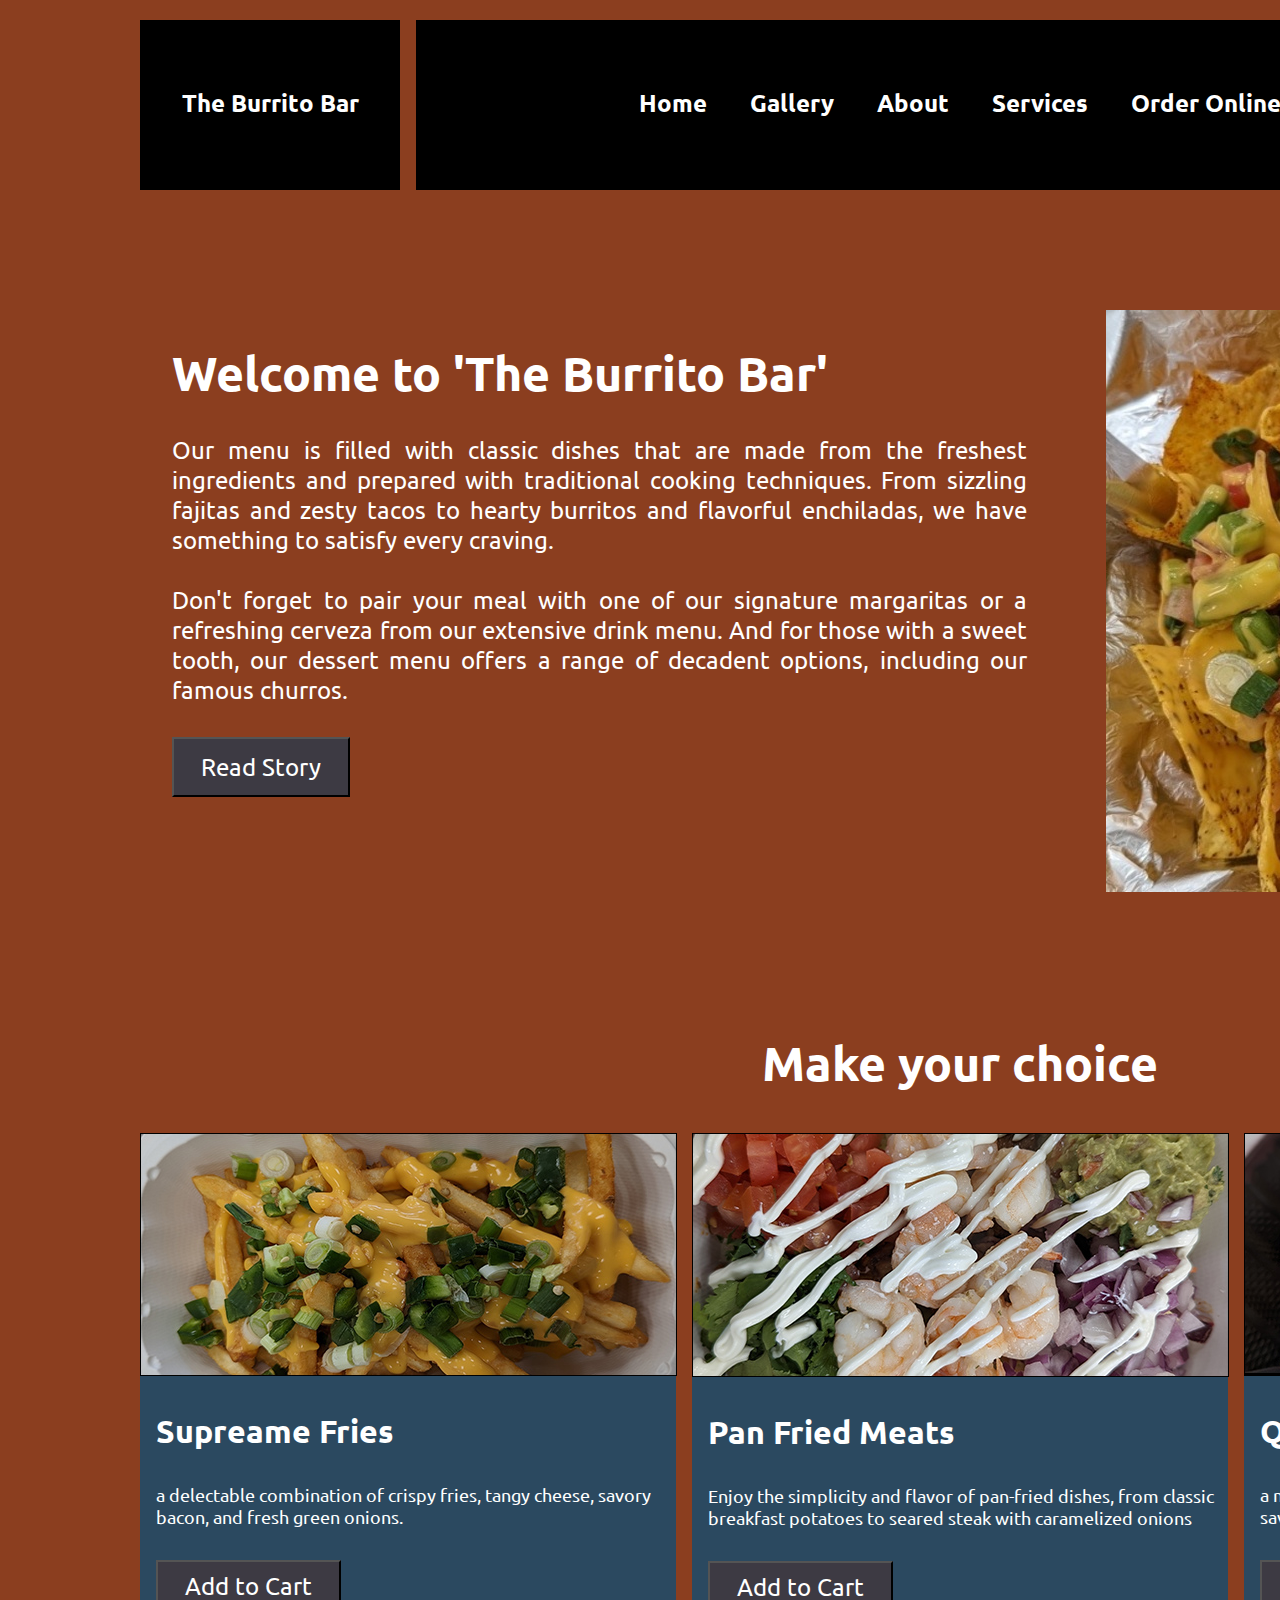
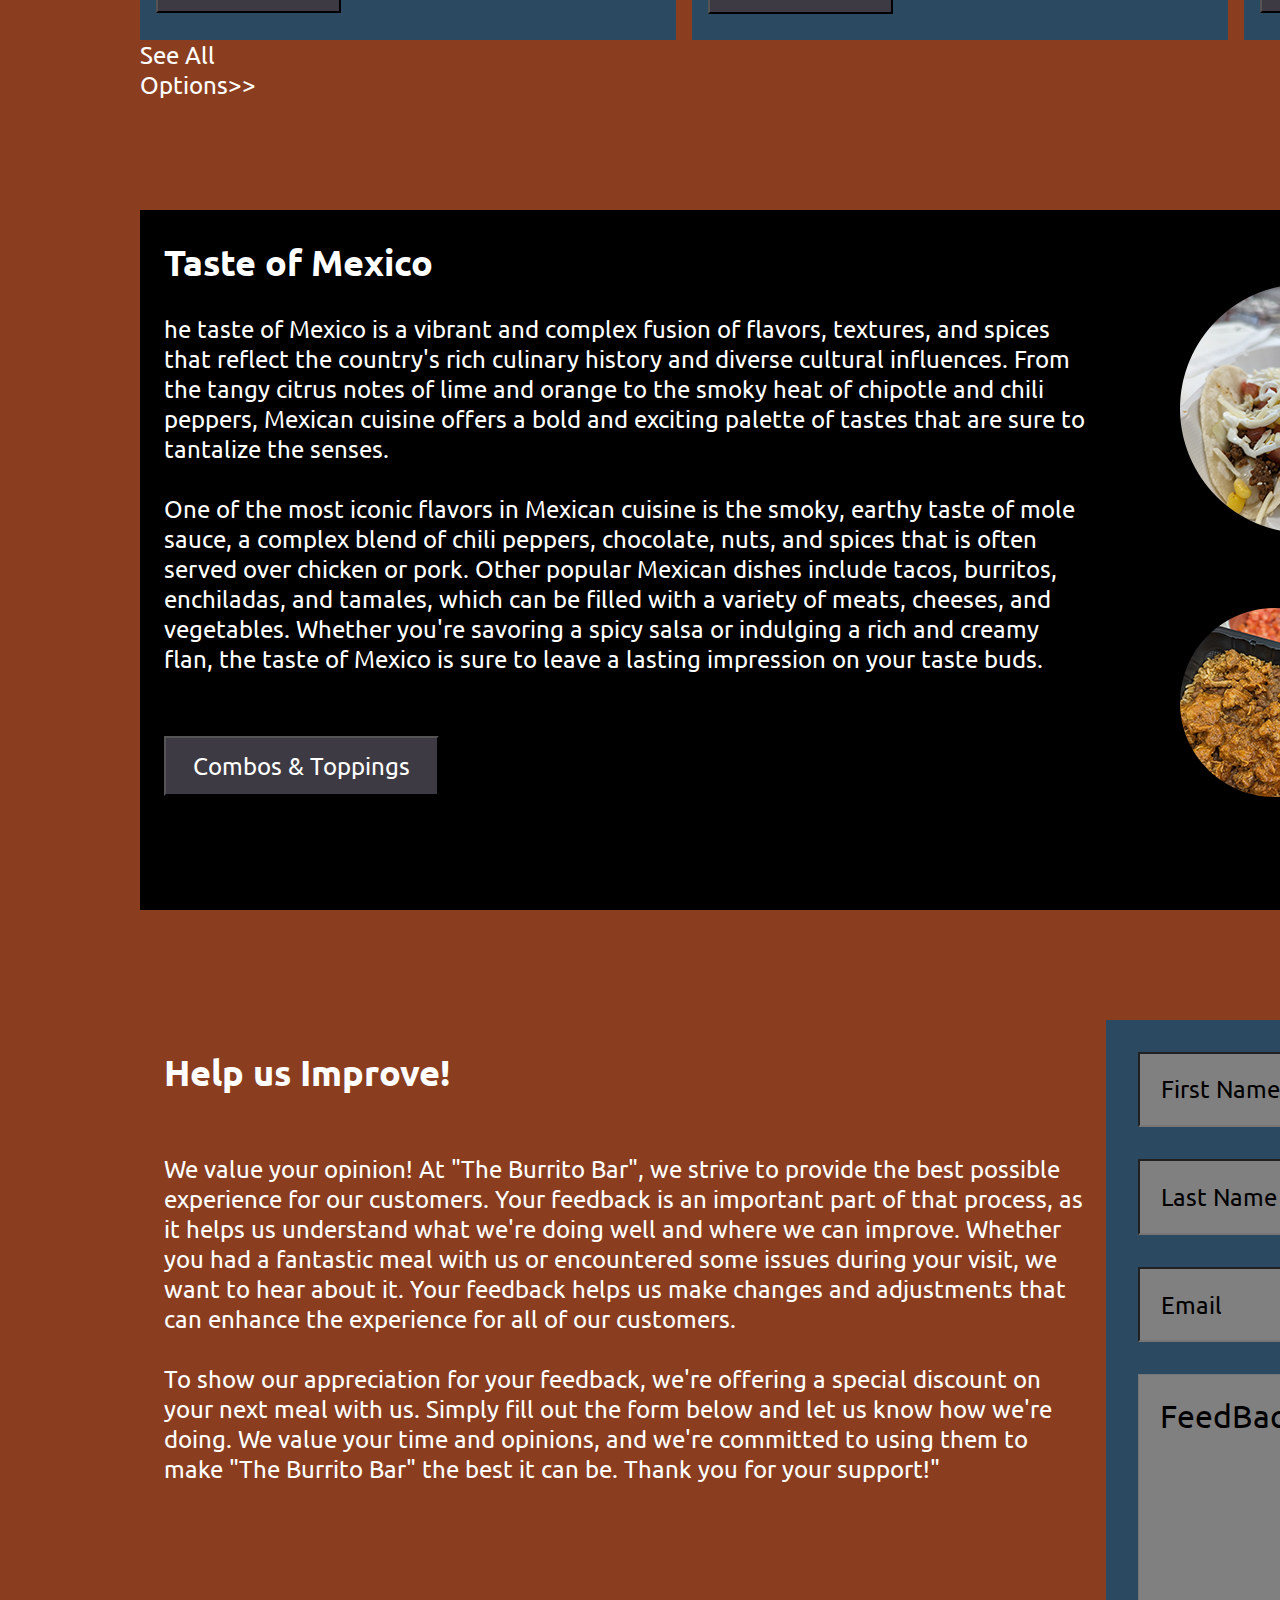
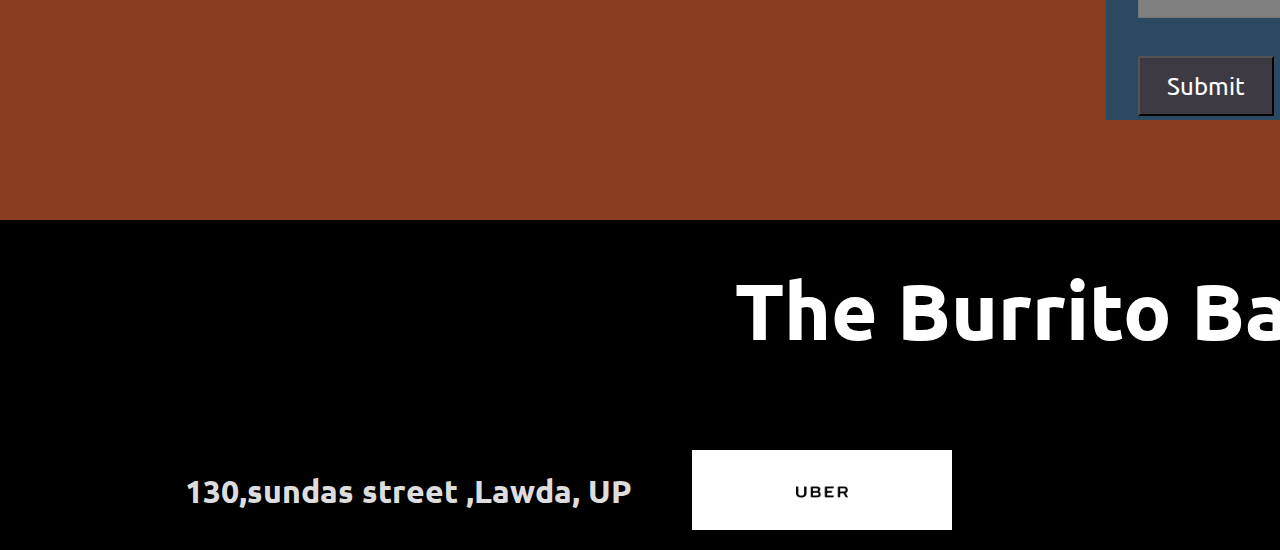
<file: index.html>
<!DOCTYPE html>
<html lang="en">

<head>
    <meta charset="UTF-8">
    <title>Web Page</title>
    <link href="css/main.css" rel="stylesheet">
</head>
<!-- students must convert divs to semantic tags -->

<body>
    <div id="container">

        <div id="header-con">
            <div id="main-header" class="grid-con">
                <div id="header-box1" class="box-color">
                    <p><a href="#">The Burrito Bar</a></p>
                </div>
                <div id="main-nav" class="box-color">
                    <nav>
                        <li><a href="#">Home</a></li>
                        <li><a href="gallery.html">Gallery</a></li>
                        <li><a href="#">About</a></li>
                        <li><a href="#">Services</a></li>
                        <li><a href="#">Order Online</a></li>

                    </nav>
                </div>
                <div id="header-box2" class="box-color">
                    <p><a href="#">Catering</a></p>
                </div>
            </div>
        </div>

        <main>
            <div class="grid-con" id="hero">
                <div id="hero-text" class="box-color">
                    <h1>Welcome to 'The Burrito Bar'</h1>
                    <p>
                        Our menu is filled with classic dishes that are made from the freshest ingredients and
                        prepared with traditional cooking techniques. From sizzling fajitas and zesty tacos to hearty
                        burritos and flavorful enchiladas, we have something to satisfy every craving.
                    </p>
                    <br>
                    <p>
                        Don't forget to pair your meal with one of our signature margaritas or
                        a refreshing cerveza from our extensive drink menu. And for those with a
                        sweet tooth, our dessert menu offers a range of decadent options, including our famous churros.
                    </p>
                    <input type="button" value="Read Story" class="button">
                </div>
                <img src="./images/hero-img.jpg" alt="image" id="hero-image">
            </div>

            <div class="grid-con" id="products">
                <h2>Make your choice</h2>
                <div class="product-box" id="product1">
                    <img src="./images/product1.jpg" alt="image">
                    <h3>Supreame Fries</h3>
                    <p>a delectable combination of crispy fries, tangy cheese, savory bacon, and fresh green onions.</p>
                    <input type="button" value="Add to Cart" id="button">
                </div>
                <div class="product-box" id="product2">
                    <img src="./images/product2.jpg" alt="image">
                    <h3>Pan Fried Meats</h3>
                    <p>Enjoy the simplicity and flavor of pan-fried dishes, from classic breakfast potatoes to seared
                        steak with caramelized onions</p>
                    <input type="button" value="Add to Cart" id="button">
                </div>
                <div class="product-box" id="product3">
                    <img src="./images/product3.jpg" alt="image">
                    <h3>Quesadilla</h3>
                    <p>a mouthwatering Mexican dish made with melted cheese and savory fillings sandwiched between two
                        crispy tortillas.</p>
                    <input type="button" value="Add to Cart" id="button">
                </div>
                <p><a href="gallery.html">See All Options>></a></p>
            </div>


            <div id="about-con">

                <div class="grid-con" id="about">
                    <div id="about-text" class="box-color">
                        <h2 id="about-title">Taste of Mexico</h2>
                        <p>he taste of Mexico is a vibrant and complex fusion of flavors, textures, and spices that
                            reflect the country's rich
                            culinary history and diverse cultural influences. From the tangy citrus notes of lime and
                            orange to the smoky heat
                            of chipotle and chili peppers, Mexican cuisine offers a bold and exciting palette of tastes
                            that are sure to tantalize the senses.
                        </p>
                        <br>
                        <p> One of the most iconic flavors in Mexican cuisine is the smoky, earthy taste of mole sauce,
                            a complex blend of chili peppers,
                            chocolate, nuts, and spices that is often served over chicken or pork. Other popular Mexican
                            dishes include tacos, burritos,
                            enchiladas, and tamales, which can be filled with a variety of meats, cheeses, and
                            vegetables. Whether you're savoring a spicy
                            salsa or indulging a rich and creamy flan, the taste of Mexico is sure to leave a lasting
                            impression on your taste buds.
                        </p>
                        <br>
                        <input type="button" value="Combos & Toppings" class="button">
                    </div>
                    <img src="./images/4-images.jpg" alt="image" id="about-image">
                </div>
            </div>

            <div class="grid-con" id="contact">
                <div id="contact-text" class="box-color">
                    <h2> Help us Improve!</h2>
                    <br>
                    <p>
                        We value your opinion! At "The Burrito Bar", we strive to provide the best possible experience
                        for our
                        customers. Your feedback is an important part of that process, as it helps us understand what
                        we're doing
                        well and where we can improve. Whether you had a fantastic meal with us or encountered some
                        issues during your visit,
                        we want to hear about it. Your feedback helps us make changes and adjustments that can enhance
                        the experience for all of our customers.
                    </p>
                    <br>
                    <p>
                        To show our appreciation for your feedback, we're offering a special discount on your next meal
                        with us. Simply fill out the form
                        below and let us know how we're doing. We value your time and opinions, and we're committed to
                        using them to make "The Burrito Bar"
                        the best it can be. Thank you for your support!"
                    </p>
                </div>
                <div id="contact-form" class="box-color">
                    <form action="submit-feedback.php" method="post">
                        <div class="fName">
                            <input type="text" id="fName" placeholder="First Name" name="first-name" required> <br>
                        </div>
                        <div class="LName">
                            <input type="text" id="" placeholder="Last Name" name="last-name" required><br>
                        </div>
                        <div class="Email">

                            <input type="email" id="" placeholder="Email" name="email" required><br>
                        </div>
                        <div class="feedBack">
                            <textarea id="tarea" placeholder="FeedBack" name="feedback" rows="5"
                                required></textarea><br>
                            <input type="button" value="Submit" id="form-button">
                        </div>
                    </form>
                </div><var></var>
            </div>
        </main>

        <div id="footer-con">
            <div class="grid-con" id="footer">
                <!-- <div id="footer-logo" class="box-color">
                </div> -->
                <div id="footer-nav" class="box-color">
                    <h1 class="hass">The Burrito Bar</h1>
                </div>
                <div id="footer-newsletter1" class="box-color">
                    <h1 class="yupp">130,sundas street ,Lawda, UP</h1>
                </div>
                <div id="footer-newsletter2" class="box-color">
                    <img src="/images/uber.png" alt="instagram" class="instalog3">
                </div>
                <div id="footer-social" class="box-color123">
                    <img src="/images/instagram.png" alt="instagram" class="instalogo">
                    <img src="/images/twitter.png" alt="twitter" class="instalogo">
                    <img src="/images/facebook.png" alt="facebook" class="instalogo">
                </div>
            </div>
        </div>

    </div>
</body>

</html>
</file>
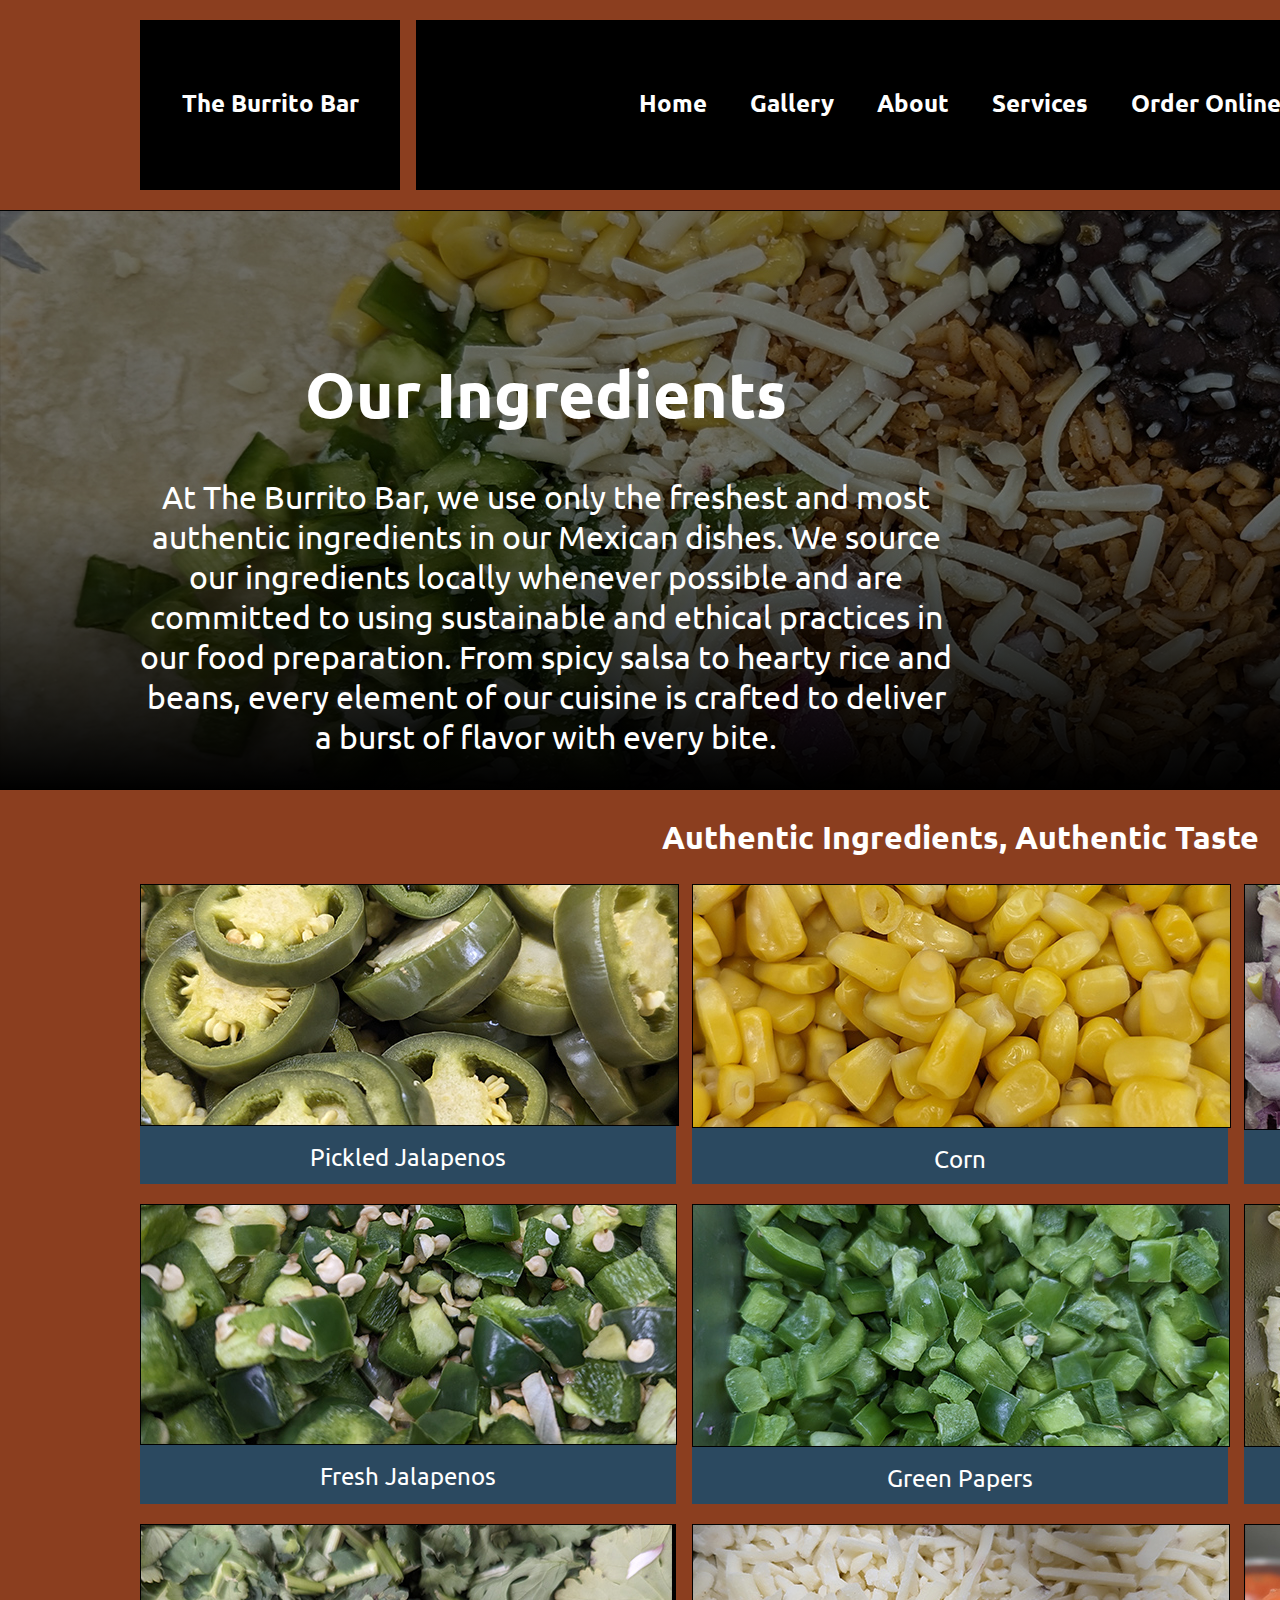
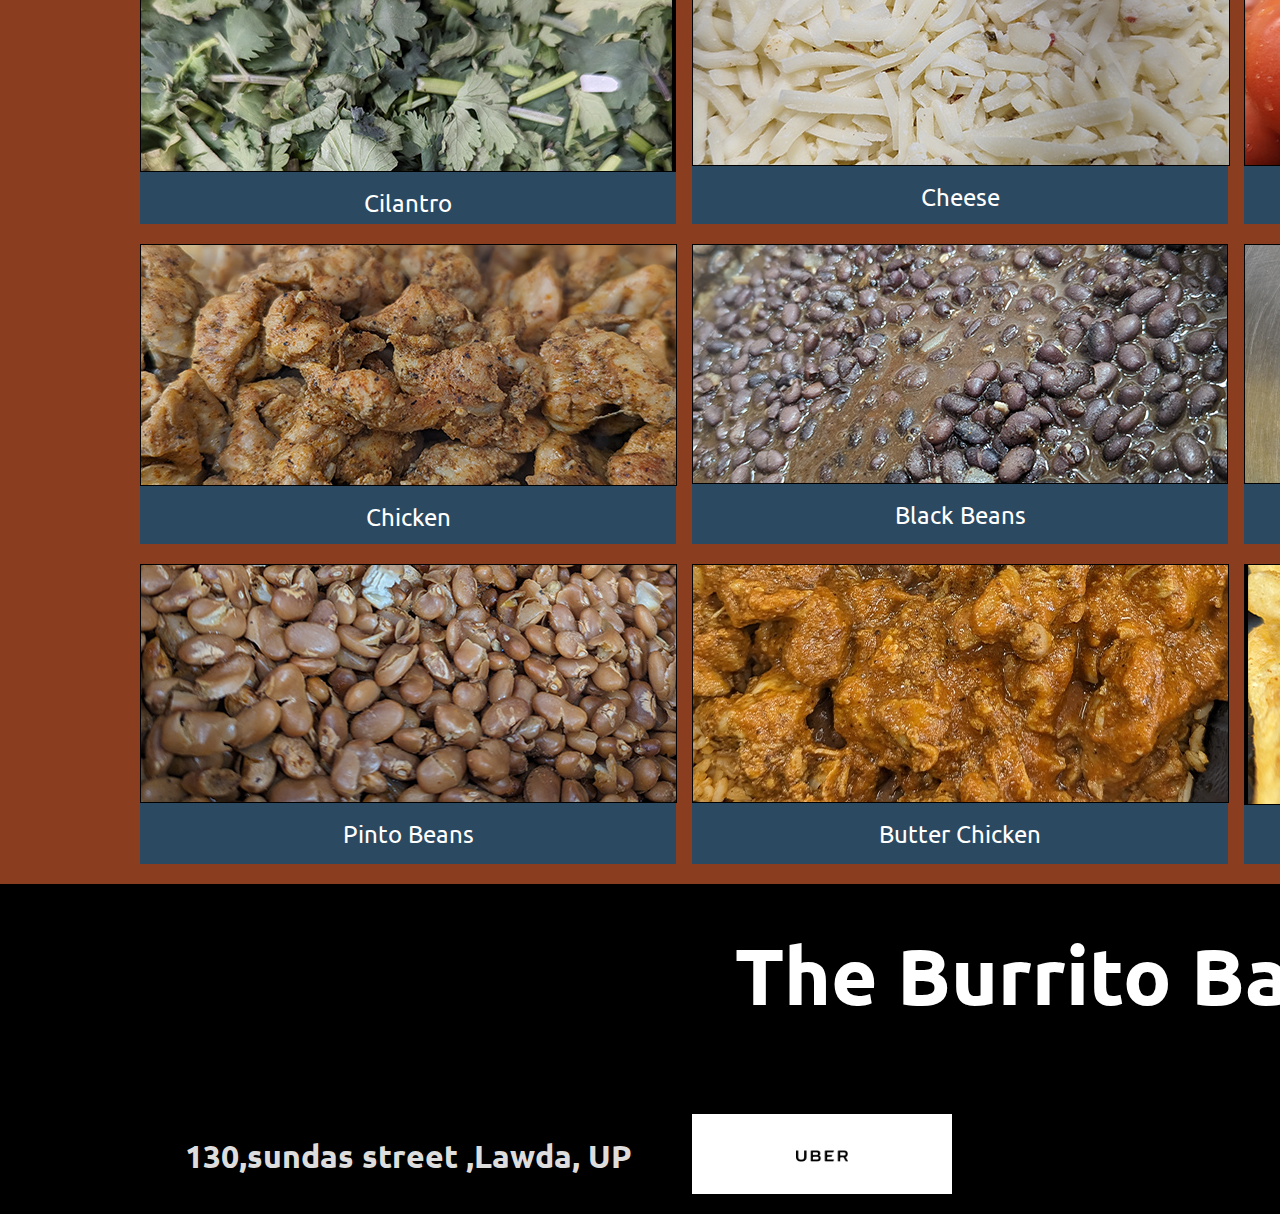
<file: gallery.html>
<!DOCTYPE html>
<html lang="en">
<head>
<meta charset="UTF-8">
<title>Web Page</title>
<link href="css/main.css" rel="stylesheet" type="text/css">
</head>
<!-- students must convert divs to semantic tags -->
<body>
	<div id="container">
        
        <div id="header-con">
            <div id="main-header" class="grid-con">
                <div id="header-box1" class="box-color">
                    <p><a href="#">The Burrito Bar</a></p>
                </div>
                <div id="main-nav" class="box-color">
                    <nav>
                        <li><a href="index.html">Home</a></li>
                        <li><a href="#">Gallery</a></li>
                        <li><a href="#">About</a></li>
                        <li><a href="#">Services</a></li>
                        <li><a href="#">Order Online</a></li>

                    </nav>
                </div>
                <div id="header-box2" class="box-color">
                    <p><a href="#">Catering</a></p>
                </div>
            </div>
        </div>
        <main>

            <div id="gallery-hero-con">
                <div class="grid-con">
                    <div id="gallery-text" class="box-color">
                        <h1>Our Ingredients</h1>
                        <p>At The Burrito Bar, we use only the freshest and most authentic ingredients in our Mexican dishes.
                            We source our ingredients locally whenever possible and are committed to using sustainable and ethical practices in our food preparation. 
                            From spicy salsa to hearty rice and beans, every element of our cuisine is crafted to deliver a burst of flavor with every bite.</p>
                    </div>
                    <div id="gallery-controls">
                        <span class="dot"></span>
                        <span class="dot"></span>
                        <span class="dot"></span>
                    </div>
                </div>
            </div>
     
            <div class="grid-con" id="gallery">
                <h2>Authentic Ingredients, Authentic Taste</h2>
                <div class="gallery-box">
                    <img src="./images/jalapenos.jpg" alt="image">
                    <p>Pickled Jalapenos</p>
                </div>
                <div class="gallery-box">
                    <img src="./images/corn.jpg" alt="image">
                    <p>Corn</p>
                </div>
                <div class="gallery-box">
                    <img src="./images/onions.jpg" alt="image">
                    <p>Onions</p>
                </div>
                <div class="gallery-box">
                    <img src="./images/fresh-jalapenos.jpg" alt="image">
                    <p>Fresh Jalapenos</p>
                </div>
                <div class="gallery-box">
                    <img src="./images/green-papers.jpg" alt="image">
                    <p>Green Papers</p>
                </div>
                <div class="gallery-box">
                    <img src="./images/lettuce.jpg" alt="image">
                    <p>Lettuce</p>
                </div>
                <div class="gallery-box">
                    <img src="./images/cilantro.jpg" alt="image">
                    <p>Cilantro</p>
                </div>
                <div class="gallery-box">
                    <img src="./images/cheese.jpg" alt="image">
                    <p>Cheese</p>
                </div>
                <div class="gallery-box">
                    <img src="./images/tomatoes.jpg" alt="image">
                    <p>Tomatoes</p>
                </div>
                <div class="gallery-box">
                    <img src="./images/chicken.jpg" alt="image">
                    <p>Chicken</p>
                </div>
                <div class="gallery-box">
                    <img src="./images/black-beans.jpg" alt="image">
                    <p>Black Beans</p>
                </div>
                <div class="gallery-box">
                    <img src="./images/avacados.jpg" alt="image">
                    <p>Avacados</p>
                </div>
                <div class="gallery-box">
                    <img src="./images/pinto-beans.jpg" alt="image">
                    <p>Pinto Beans</p>
                </div>
                <div class="gallery-box">
                    <img src="./images/butter-chicken.jpg" alt="image">
                    <p>Butter Chicken</p>
                </div>
                <div class="gallery-box">
                    <img src="./images/fresh-fries.jpg" alt="image">
                    <p>Fresh Fries</p>
                </div>
            </div>         
        </main>

        <div id="footer-con">
            <div class="grid-con" id="footer">
                <!-- <div id="footer-logo" class="box-color">
                </div> -->
                <div id="footer-nav" class="box-color">
                    <h1 class="hass">The Burrito Bar</h1>
                </div>
                <div id="footer-newsletter1" class="box-color">
                    <h1 class="yupp">130,sundas street ,Lawda, UP</h1>
                </div>
                <div id="footer-newsletter2" class="box-color">
                    <img src="/images/uber.png" alt="instagram" class="instalog3">
                </div>
                <div id="footer-social" class="box-color123">
                    <img src="/images/instagram.png" alt="instagram" class="instalogo">
                    <img src="/images/twitter.png" alt="twitter" class="instalogo">
                    <img src="/images/facebook.png" alt="facebook" class="instalogo">
                </div>
            </div>
        </div>

    </div><!--end container-->  
</body>
</html>
</file>
<file: css/main.css>
@charset "UTF-8";

  @import url('https://fonts.googleapis.com/css2?family=Roboto:wght@300&family=Ubuntu&display=swap');

/* CSS Document */

/*Remove this rule on your HTML elements as you start to fill them with content*/
*{
font-family: 'Ubuntu', sans-serif;
}
.box-color {
	color: #fff;
	
	text-align: center;
	margin: 0;
}

/*basic reset*/

/*browsers have built in values for elements so we'll reset a few things to zero, you can add to this or remove items as needed*/

div,p,body,header,footer,section,article,nav { 
	margin: 0; 
	padding: 0; 
}	

img { 
	border: none; /*Remove border if image is a link*/
	margin: 0; 
	padding: 0; 
}

/*html selectors*/

body {
	font-family: "Helvetica Neue", Helvetica, Arial, sans-serif;
	font-size: 12px;
	background-color: #8B3E1F;
}

/* Remove underlines from links */

a {
	text-decoration: none;
	color: #fff;
	font-size:x-large;
	
}

/*hide elements from browser but show for doc outline*/

.hidden {
	display: none;
}
main
{
	background-color: #8B3E1F;
}


/*Common page elements  */

/*This is essentially a box that we place the whole site in.  
We center the box using margin 0 auto and give it a fixed width of 1920px.
1920px would fit a large monitor or tv. Sizes will vary depending on the projects
you work on and the intended audience */

#container {
	margin: 0 auto;
	width: 1920px;
}

/* this is our grid based off of our XD file */
.grid-con {
	display: grid;
	grid-template-columns: repeat(12, 122px);
	grid-column-gap: 16px;
	padding-left: 140px;
	padding-right: 140px;
}

#header-con {
	
	padding-top: 20px;
	padding-bottom: 20px;
	
}

#header-box1 {
	grid-column: 1/3;
	/* Remove as content will dictate height */
	height: 170px;
	background-color: black;
	font-size: xx-large;
	font-weight: bold;
}
#header-box1 p
{
	margin: 60px 0;
	font-weight: bold;
}

#main-nav {
	grid-column: 3/11;
	/* Remove as content will dictate height */
	height: 170px;
	background-color: black;	
}
#main-nav nav ul {
	display: flex;
	
}
nav ul
{
  list-style:none;
  margin: 0;
  padding: 0;
  display: flex;
  
  
}
nav a {
	color: #fff;
	text-decoration: none;
	font-weight: bold;
	padding: 5px 10px;
 }
  nav a:hover  {
	background-color:white;
	color: #333;
  }
  nav li{
	margin: 0 10px;
	list-style: none;
	font-size: xx-large;
	display: inline-block;
	padding:60px 0px;
  }
#header-box1 a, #header-box2 a
{
	color: #fff;
	text-decoration: none;
	font-weight: bold;
	padding: 5px 10px;
}
#header-box1 a:hover, #header-box2 a:hover
{
	background-color:white;
	color: #333;
}

#header-box2 {
	grid-column: 11/-1;
	/* Remove as content will dictate height */
	height: 170px;
	background-color: black;
	font-size: xx-large;
}
#header-box2 p
{
	margin: 60px 0;
	color: white;
}

/* Specific to index page desktop  */

#hero {
	margin-top: 100px;
}

#hero-text {
	background-color: #8B3E1F;
	grid-column: 1/8;
	/* Remove as content will dictate height */
	height: 582px;
	font-size: x-large;
	text-align: justify; 
	width: 90%;
	margin: 0 0 0 2rem;
}

.button, #form-button
{
	color:white;
	background-color: #3D3A43;
	margin: 2rem 0 0 0 ;
	font-size: x-large;
	font-style: bold;
	padding: 0.8rem 1.7rem 0.8rem 1.7rem;
	display: block;
}
#button
{
	color:white;
	background-color:#3D3A43;
	margin: 2rem 0 0 0 ;
	font-size: x-large;
	font-style: bold;
	padding: 0.6rem 1.7rem 0.6rem 1.7rem;
	display: block;
	margin: 2rem 0 0 1rem;
}


#hero-image {
	grid-column: 8/-1;
	/* Remove as content will dictate height */
	height: 582px;
	
}
a:hover{
	background-color: white;
	color: black;
}

#products {
	margin-top: 100px;
	margin-bottom: 100px;
}

#product1 h3, #product2 h3, #product3 h3{
	color: white;
	align-content: end;
	font-size:xx-large;
	padding: 0 0 0 1rem;
}
#product1 p, #product2 p, #product3 p{
	color:white;
	font-size: large;
	padding:0 0 0 1rem;
}
#products h2 {
	grid-column: 1/-1;
	text-align: center;
	color:white;
	font-size: 3rem;
}

#product1 {
	grid-column: 1/5;
	/* Remove as content will dictate height */
	height: 507px;
}

#product2 {
	grid-column: 5/9;
	/* Remove as content will dictate height */
	height: 507px;
}

#product3 {
	grid-column: 9/-1;
	/* Remove as content will dictate height */
	height: 507px;
}




.product-box {
	background-color: #2B4960;
}

#about-con {
	padding-top: 10px;
	padding-bottom: 10px;
}

#about-title	 {
	text-align: left;
	color: white;
			
}

#about-text {
	grid-column: 1/8;
	/* Remove as content will dictate height */
	background-color: #000000;
	height: 700px;
	text-align: left;
	font-size: x-large;
	padding: 0 0 0 1.5rem ;
	
}

#about-image {
	grid-column: 8/-1;
	/* Remove as content will dictate height */
	height: 700px;
	margin: 0 0 0 -1rem;
}


#contact {
	margin-top: 100px;
	margin-bottom: 100px;
	
}

#contact-text {
	grid-column: 1/8;
	/* Remove as content will dictate height */
	height: 700px;
	text-align: left;
	font-size: x-large;
	padding: 0 0 0 1.5rem ;
	background-color: #8B3E1F;
}

#contact-form {
	grid-column: 8/-1;
	/* Remove as content will dictate height */
	height: 700px;
	font-size: x-large;
	display: center;
	background-color: #2B4960;
}
.fName,.LName,.Email,.feedBack
{
	margin: 2rem;
}

input[type="text"], input[type="email"], #tarea{
	width: 100%;
	box-sizing: border-box;
	padding: 1.3rem;
	font-size: x-large;
	color: black;
	background-color: gray;
}
#tarea{
	font-size: xx-large;
}
::placeholder{
	color: black;
}
/*Common page elements  */

#footer-con {
	padding-top: 50px;
	padding-bottom: 20px;
	background-color: black;
	
}

#footer-logo {
	grid-column: 1/3;
	/* Remove as content will dictate height */
	height: 80px;
	background-color: white;
}

#footer-nav {
	grid-column: 2/-1;
	/* Remove as content will dictate height */
	height: 80px;
	margin-bottom: 100px;
	/* background-color: white; */
}
#footer-newsletter1 {
	grid-column: 1/5;
	/* Remove as content will dictate height */
	height: 80px;
	/* background-color: white; */
	color: #ddd;
	
}

#footer-newsletter2 {
	grid-column: 5/7;
	height: 80px;
	background-color: white;
	transition: all 0.5s ease;
}

#footer-social {
	grid-column: 11/-1;
	/* Remove as content will dictate height */
	height: 80px;
	transition: all 2s ease;
}


/* gallery page */

#gallery-hero-con {
	background-color: #aaaaaa;
	background: linear-gradient(to top, #000000, rgba(0, 0, 0, 0.362) 50%),
	url("../images/gallery-hero-image.jpg");
	background-size: cover;
	background-repeat: no-repeat;
	height: 580px;
}

#gallery-text {
	grid-column: 1/7;
	/* Remove as content will dictate height */
	margin-top: 100px;
	color: white;
	font-size: xx-large;
}

#gallery-controls {
	margin-top: 330px;
	grid-column: 6/8;
	display: flex;
	justify-content: center;
	align-items: center;
}

.dot {
	background-color: #dddddd;
	height: 30px;
	width: 30px;
	border-radius: 50%;
	margin: 5px;
  }

#gallery h2 {
	grid-column: 1/-1;
	text-align: center;
	color: #fff;
	font-size: xx-large;
  }

.gallery-box {
	background-color: #2B4960;
	grid-column: span 4 / span 4;
	/* Remove as content will dictate height */
	height: 300px;
	margin-bottom: 20px;
}
.gallery-box p{
	color: white;
	font-style: bold;
	text-align: center;
	font-size: x-large;
	padding: 0.8rem 0 0 0;
}
#footer-nav{
	display: flex;
	justify-content: center;
	align-items: center;
}
.hass{

font-family: 'Ubuntu', sans-serif;
	font-size: 5rem;
	color: white;
}
.yupp{
	font-size: 2rem;
	/* color: #000; */
}
.instalogo{
	width: 20%;
	margin: 1rem;
}
.instalog3{
	width: 20%;
	margin: 1rem;
}
.instalogo:hover{
	transform: translateY(-10px);
}
.box-color123{
	display: flex;
	justify-content: center;
	align-items: center;
}
#footer-newsletter2:hover{
	transform: translateY(-10px);
}
</file>
